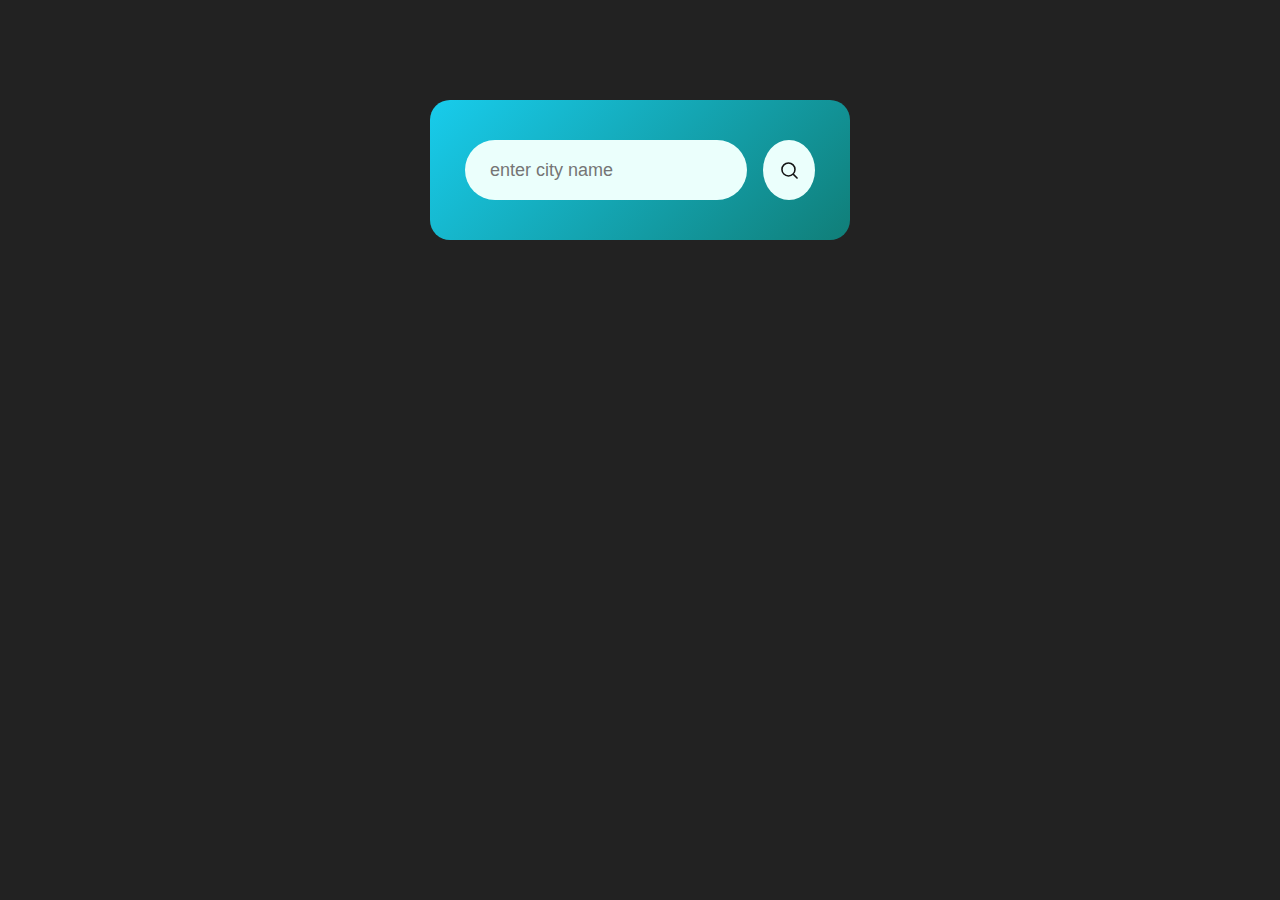
<file: project1/index.html>
<html lang="en">
<head>
    <meta charset="UTF-8">
    <meta name="viewport" content="width=device-width, initial-scale=1.0">
    <link rel="stylesheet" href="./style.css">
    <title>Weather App</title>
</head>
<body>

    <div class="card">
        <div class="search">
            <input type="text" placeholder="enter city name" spellcheck="false">
            <button><img src="./images/search.svg" alt=""></button>
        </div>
        <div class="error"><p>Invalid city name</p></div>
        <div class="weather">
        <img src="./images/icons8-rain-100.png" alt="" class="weather-icon">
        <h1 class="temp">22°C</h1>
        <h2 class="city">New York</h2>
        <div class="details">
            <div class="col">
                <img src="./images/humidity.png" alt="">
                <div>
                    <p class="humidity">50%</p>
                    <p>Humidity</p>
                </div>
            </div>
            <div class="col">
                <img src="./images/wind.png" alt="">
                <div>
                    <p class="wind">15 km/h</p>
                    <p>Wind Speed</p>
                </div>
            </div>
        </div>
        </div>
    </div>
    <script>
        const apiKey = "24aa69abfb4573b9d30f184f62dc08e4";
        const apiUrl = "https://api.openweathermap.org/data/2.5/weather?units=metric&q="; 

        const searchBox = document.querySelector(".search input");
        const searchBtn = document.querySelector(".search button");

        const weatherIcon = document.querySelector(".weather-icon");


        async function cheakWeather(city) {
            const response = await fetch(apiUrl + city + `&appid=${apiKey}`);

            if(response.status == 404) {
                document.querySelector(".error").style.display = "block";
                document.querySelector(".weather").style.display = "none";
            } else {
                var data = await response.json();
 
 console.log(data)

 document.querySelector(".city").innerHTML = data.name;
 document.querySelector(".temp").innerHTML = Math.round(data.main.temp ) + "°C";
 document.querySelector(".humidity").innerHTML = data.main.humidity + "%";
 document.querySelector(".wind").innerHTML = data.wind.speed + " km/h";

 document.querySelector(".weather") .style.display = "block";

//     if(data.weather[0].main == "Clouds") {
//     weatherIcon.src = "images/cloud.png";

// } else if(data.weather[0].main == "Clear") {
//     weatherIcon.src = "images/sun.png";

// } else if (data.weather[0].main == "Rain") {
//     weatherIcon.src = "images/rain.png";

// } else if (data.weather[0].main == "Drizzle") {
//     weatherIcon.src = "images/drizzle.png";

// } else (data.weather[0].main == "Mist") 
//     weatherIcon.src = "images/snow.png";

const name = data.weather[0].icon;
weatherIcon.src = `https://openweathermap.org/img/wn/${name}@2x.png`
document.querySelector(".error").style.display = "none";
                
document.querySelector(".weather").style.display = "block"
            }
        }
        
console.log(weatherIcon.src)
searchBtn.addEventListener("click", ()=> {
 cheakWeather(searchBox.value);
})


searchBox.addEventListener("keypress", function(e) {
    if(e.key === "Enter") {
        cheakWeather(searchBox.value);
    }
})

console.log(Math.floor((new Date()).getTime() / 1000))
       
    </script>
</body>
</html>
</file>
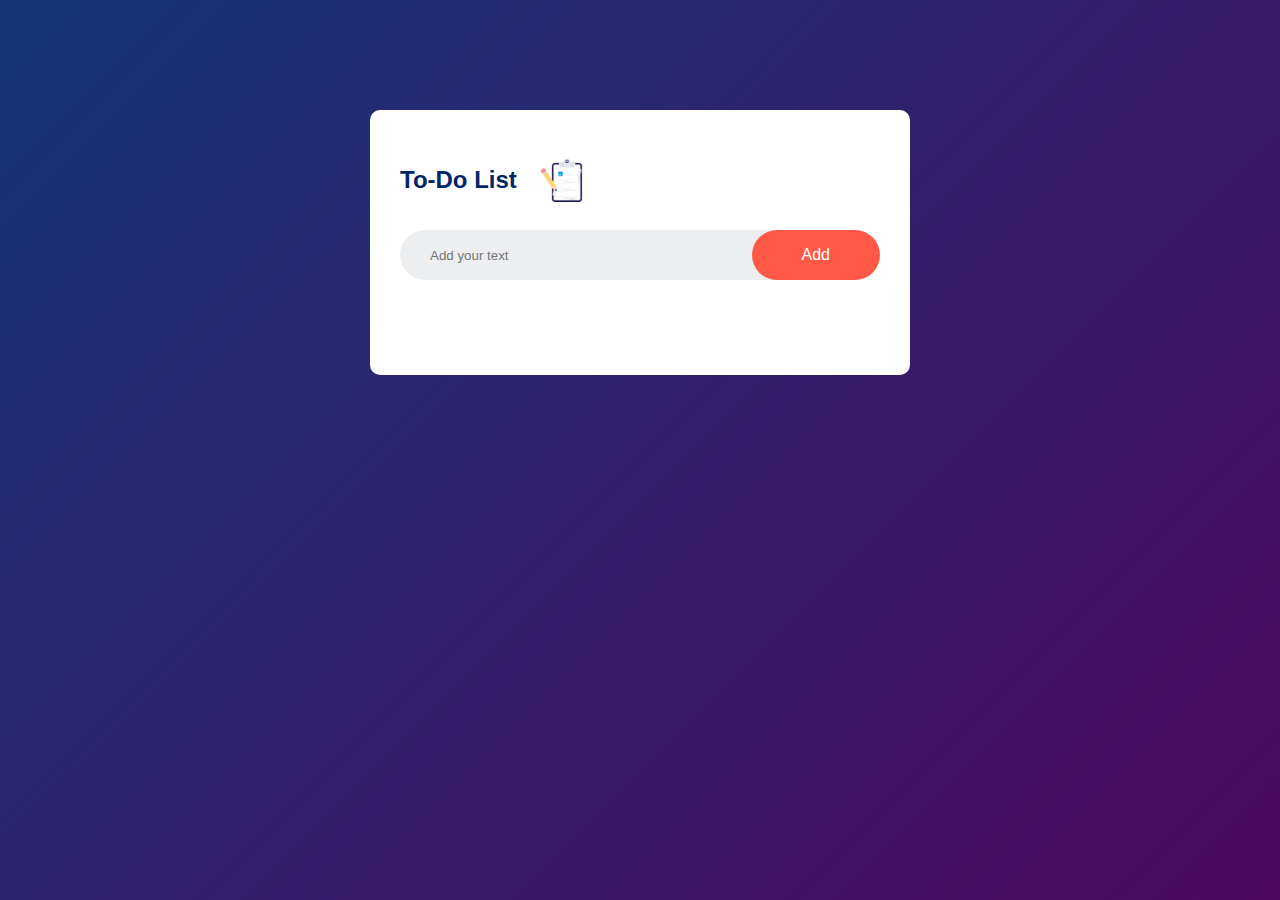
<file: project2/index.html>
<html lang="en">
<head>
    <meta charset="UTF-8">
    <meta name="viewport" content="width=device-width, initial-scale=1.0">
    <link rel="stylesheet" href="style.css">
    <title>Document</title>
</head>
<body>
    <div class="container">
        <div class="todo-app">
            <h2>To-Do List <img src="./images/icon.gif" alt=""></h2>
            <div class="row">
                <input type="text" id="input-box" placeholder="Add your text">
                <button onclick="addTask()">Add</button>
            </div>
            <ul id="list-container">
                <!-- <li class="checked">Task 1</li>
                <li>Task 2</li>
                <li>Task 3</li> -->
            </ul>
        </div>
    </div>
    <script src="script.js"></script>
</body>
</html>
</file>
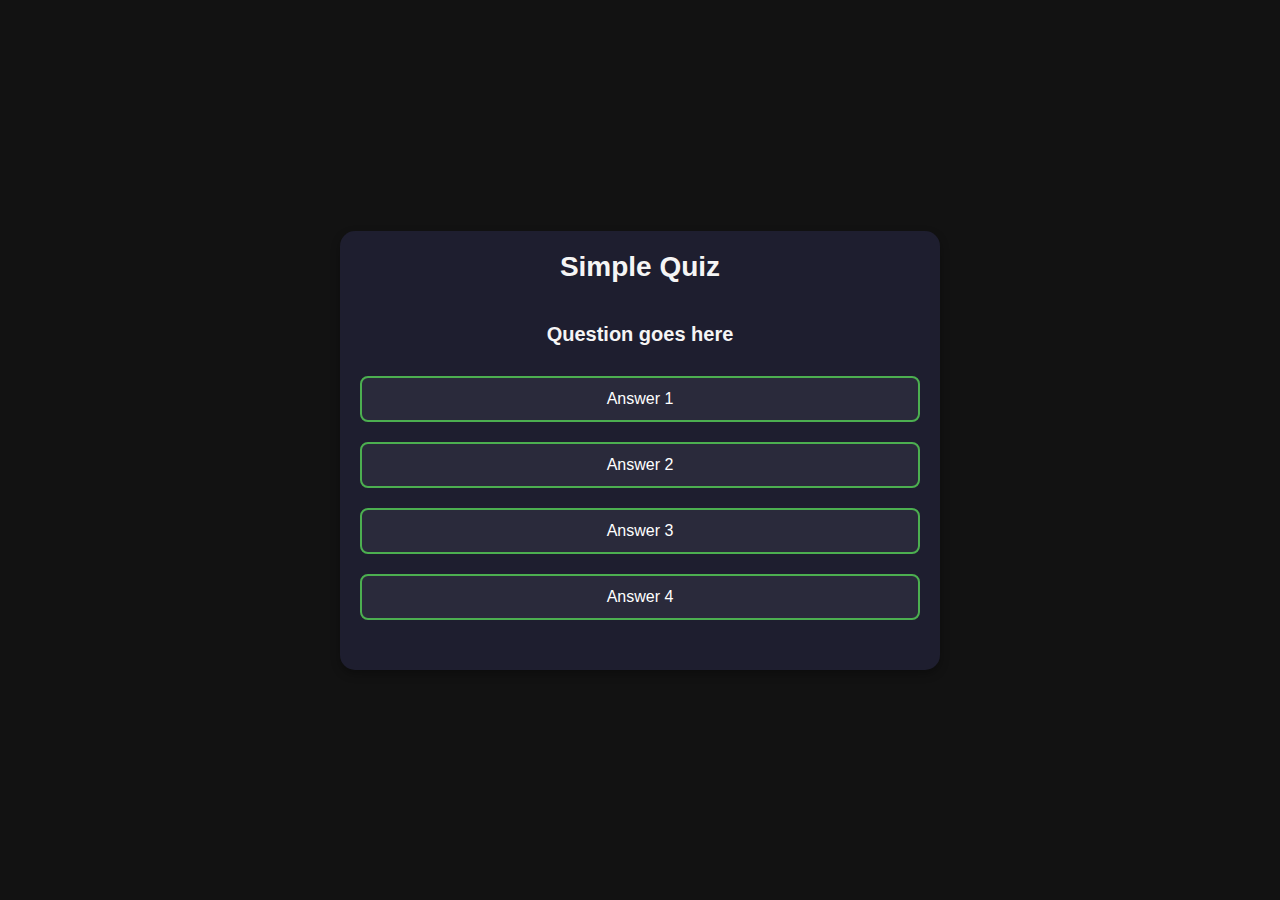
<file: project3/index.html>
<html lang="en">
<head>
    <meta charset="UTF-8">
    <meta name="viewport" content="width=device-width, initial-scale=1.0">
    <link rel="stylesheet" href="style.css">
    <title>Document</title>
</head>
<body>
    <div class="app">
        <h1>Simple Quiz</h1>
        <div class="quiz">
        <h2 id="question">Question goes here</h2>
        <div id="answer-buttons">
            <button class="btn">Answer 1</button>
            <button class="btn">Answer 2</button>
            <button class="btn">Answer 3</button>
            <button class="btn">Answer 4</button>
        </div>
        <button id="next-btn">Next</button>
    </div>
    </div>
    <script src="script.js"></script>
</body>
</html>
</file>
<file: project1/style.css>
* {
    margin: 0;
    padding: 0;
    font-family: 'Poppins', sans-serif;
    box-sizing: border-box;
}

body {
    background-color: #222;
}

.card {
    width: 90%;
    max-width: 420px;
    background: linear-gradient(135deg, #18ccec, #107e78);
    color: #fff;
    margin: 100px auto 0;
    border-radius: 20px;
    padding: 40px 35px;
    text-align: center;
}

.search {
    display: flex;
    flex-direction: row;
    justify-content: center;
    align-items: center;
}

.search input {
    border: 0;
    outline: 0;
    background: #ebfffc;
    color: #555;
    padding: 10px 25px;
    height: 60px;
    border-radius: 30px;
    flex: 1;
    margin-right: 16px;
    font-size: 18px;
   
}

.search button{
    border: none;
    background: #ebfffc;
    width: 60px;
    height: 60px;
    border-radius: 50%;
    padding: 0.8rem;cursor: pointer;
    transition: ease-in-out all 0.3s;
}

.search button img {
    width: 25px;
}

.weather-icon {
    width: 170px;
    margin-top: 30px;
}

.weather h1 {
    font-size: 60px;
    font-weight: 500;
}

.weather h2 {
    font-size: 40px;
    font-weight: 400;
    margin-top: 5px;
}  

.details {
    display: flex;
    align-items: center;
    justify-content: space-between;
    padding: 0 20px;
    margin-top: 50px;
}

.col {
    display: flex;
    align-items: center;
    text-align: left;
}

.col img {
    width: 40px;
    margin-right: 10px;
}

.humidity, .wind {
    font-size: 26px;
    margin-top: -6px;
}

.weather {
    display: none;
}

.error {
    text-align: left;
    margin-left: 10px;
    font-size: 14px;
    margin-top: 10px;
    display: none;
}

.time {
    font-size:120px;
    margin-top: 10px;
}
</file>
<file: project2/style.css>
* {
    margin: 0;
    padding: 0;
    font-family: 'Poppins', sans-serif;
    box-sizing: border-box;
}

.container {
    width: 100%;
    min-height: 100vh;
    background: linear-gradient(135deg, #153677, #4e085f);
    padding: 10px;
}

.todo-app {
    width: 100%;
    max-width: 540px;
    background: #fff;
    margin: 100px auto 20px;
    padding: 40px 30px 70px;
    border-radius: 10px;
}

.todo-app h2 {
    color: #002765;
    display: flex;
    align-items: center;
    margin-bottom: 20px;
}

.todo-app h2 img {
    width: 80px;
    margin-left: 10px;
}

.row {
    display: flex;
    align-items: center;
    /* justify-content: space-between; */
    background: #edeef0;
    border-radius: 30px;
    padding-left: 20px;
    margin-bottom: 25px;
}

.row input {
    flex: 1;
    border: none;
    outline: none;
    background: transparent;
    padding: 10px;
    font-weight: 14px;
}

button {
    border: none;
    outline: none;
    padding: 16px 50px;
    background: #ff5945;
    color: #fff;
    font-size: 16px;
    cursor: pointer;
    border-radius: 40px;    
}

ul li {
    list-style: none;
    font-size: 17px;
    padding: 12px 8px 12px 50px;
    user-select: none;
    cursor: pointer;
    position: relative;
}

ul li::before {
    content: '';
    position: absolute;
    height: 28px;
    width: 28px;
    border-radius: 50%;
    background-image: url(./images/unchecked-25.png);
    background-size: cover;
    background-position: center;
    top: 8px;
    left: 8px;
}

ul li.checked {
    color: #555;
    text-decoration: line-through;
}

ul li.checked::before {
    background-image: url(./images/option-2-2.png);
}

ul li span {
    position: absolute;
    right: 0;
    top: 5px;
    width: 40px;
    height: 40px;
    font-size: 22px;
    color: #555;
    line-height: 40px;
    text-align: center;
    border-radius: 50%;
}

ul li span:hover {
    background: #edeef0;
}
</file>
<file: project3/style.css>
* {
    margin: 0;
    padding: 0;
    font-family: 'Poppins', sans-serif;
    box-sizing: border-box;
}

body {
    background-color: #121212;
    color: #fff;
    display: flex;
    justify-content: center;
    align-items: center;
    min-height: 100vh;
    padding: 20px;
}

.app {
    background: #1e1e2f;
    width: 90%;
    max-width: 600px;
    border-radius: 15px;
    padding: 20px;
    box-shadow: 0 4px 10px rgba(0, 0, 0, 0.3);
    text-align: center;
}

.app h1 {
    font-size: 28px;
    color: #f5f5f5;
    margin-bottom: 20px;
}

.quiz {
    padding: 20px 0;
}

.quiz h2 {
    font-size: 20px;
    color: #f5f5f5;
    margin-bottom: 20px;
}

.btn {
    background: #2a2a3b;
    color: #fff;
    font-weight: 500;
    width: 100%;
    border: 2px solid #4caf50;
    padding: 12px;
    margin: 10px 0;
    text-align: center;
    border-radius: 8px;
    cursor: pointer;
    transition: all 0.3s ease-in-out;
    font-size: 16px;
}

.btn:hover:not([disabled]) {
    background: #4caf50;
    color: #fff;
}

.btn:disabled {
    cursor: not-allowed;
    opacity: 0.6;
}

#next-btn {
    background: #4caf50;
    color: #fff;
    font-weight: 600;
    width: auto;
    border: 0;
    padding: 12px 20px;
    margin: 20px auto 0;
    border-radius: 8px;
    cursor: pointer;
    display: none;
    transition: all 0.3s ease-in-out;
}

#next-btn:hover {
    background: #45a049;
}

.correct {
    background: #4caf50;
    color: #fff;
}

.incorrect {
    background: #f44336;
    color: #fff;
}
</file>
